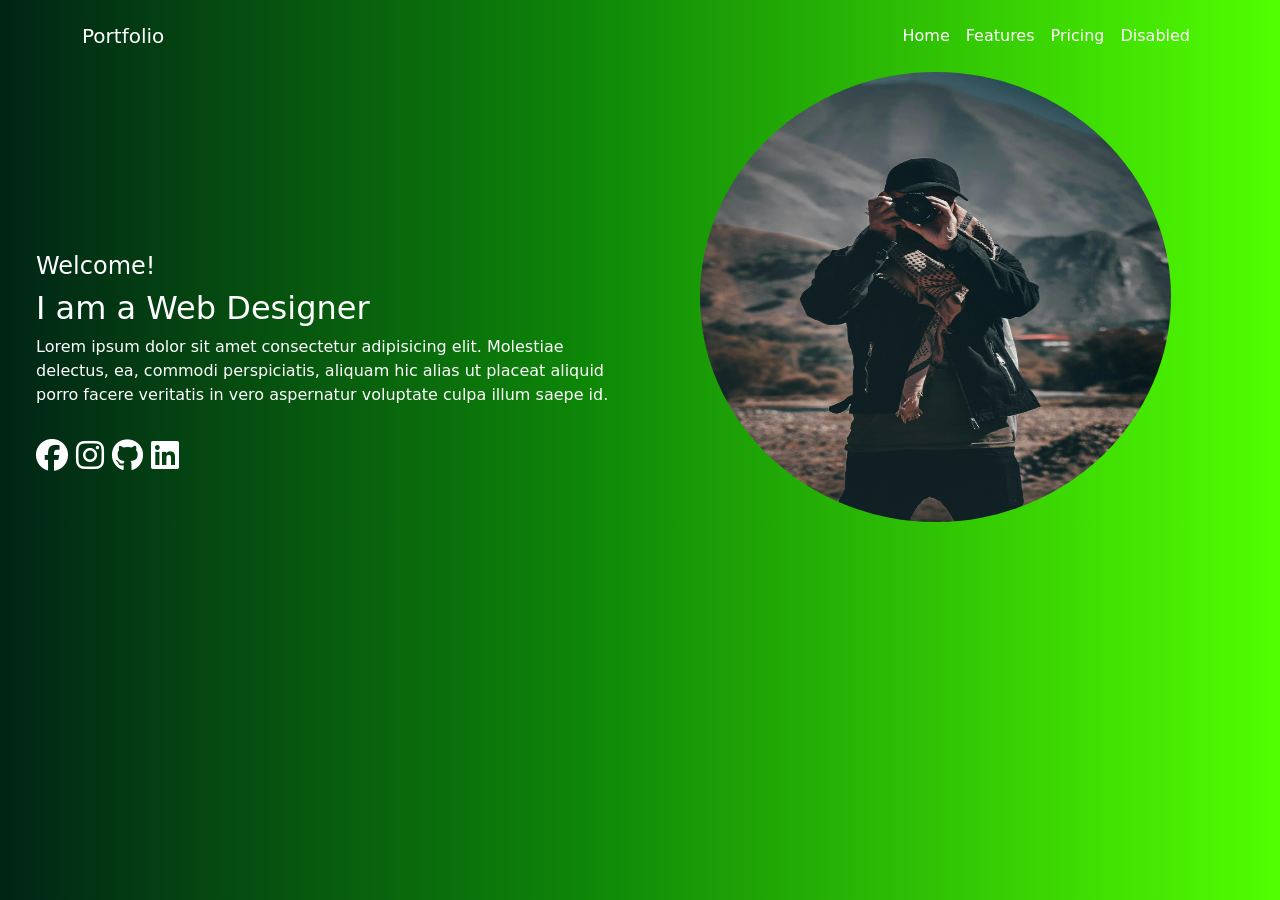
<file: index.html>
<!DOCTYPE html>
<html lang="en">

<head>
  <meta charset="UTF-8">
  <meta name="viewport" content="width=device-width, initial-scale=1.0">
  <title>Sample</title>
  <link href="https://cdn.jsdelivr.net/npm/bootstrap@5.3.3/dist/css/bootstrap.min.css" rel="stylesheet"
    integrity="sha384-QWTKZyjpPEjISv5WaRU9OFeRpok6YctnYmDr5pNlyT2bRjXh0JMhjY6hW+ALEwIH" crossorigin="anonymous">
  <link rel="stylesheet" href="https://cdnjs.cloudflare.com/ajax/libs/font-awesome/6.7.1/css/all.min.css"
    integrity="sha512-5Hs3dF2AEPkpNAR7UiOHba+lRSJNeM2ECkwxUIxC1Q/FLycGTbNapWXB4tP889k5T5Ju8fs4b1P5z/iB4nMfSQ=="
    crossorigin="anonymous" referrerpolicy="no-referrer" />
</head>

<body style="background: rgb(0,36,22);
background: linear-gradient(90deg, rgba(0,36,22,1) 0%, rgba(13,133,8,1) 45%, rgba(82,255,0,1) 100%);
color: white;">
  <nav class="navbar navbar-expand-lg py-3 text-white">
    <div class="container">
      <a class="navbar-brand text-white" href="#">Portfolio</a>
      <button class="navbar-toggler" type="button" data-bs-toggle="collapse" data-bs-target="#navbarNav"
        aria-controls="navbarNav" aria-expanded="false" aria-label="Toggle navigation">
        <span class="navbar-toggler-icon"></span>
      </button>
      <div class="collapse navbar-collapse justify-content-end" id="navbarNav">
        <ul class="navbar-nav">
          <li class="nav-item">
            <a class="nav-link active text-white" aria-current="page" href="#">Home</a>
          </li>
          <li class="nav-item">
            <a class="nav-link active text-white" href="#">Features</a>
          </li>
          <li class="nav-item">
            <a class="nav-link active text-white" href="#">Pricing</a>
          </li>
          <li class="nav-item">
            <a class="nav-link active text-white" aria-disabled="true">Disabled</a>
          </li>
        </ul>
      </div>
    </div>
  </nav>
  <div class="row">

    <div class="col-6 ps-5" style="margin-top: 180px;">
      <h4>Welcome!</h4>
      <h2>I am a Web Designer</h2>
      <p>Lorem ipsum dolor sit amet consectetur adipisicing elit. Molestiae delectus, ea, commodi perspiciatis, aliquam
        hic alias ut placeat aliquid porro facere veritatis in vero aspernatur voluptate culpa illum saepe id.</p>
      <div class="d-flex justify-content-start mt-5">
        <i class="fa-brands fa-facebook fa-2xl"></i>
        <i class="fa-brands fa-instagram fa-2xl ps-2"></i>
        <i class="fa-brands fa-github fa-2xl ps-2"></i>
        <i class="fa-brands fa-linkedin fa-2xl ps-2"></i>
      </div>
    </div>
    <div class="col-6 my-auto">
      <img class="w-75 ms-5 rounded-circle" src="./images/pexels-sulimansallehi-1704488.jpg" alt="profile image"
        style="height: 50vh;">
    </div>

  </div>
</body>

</html>
</file>
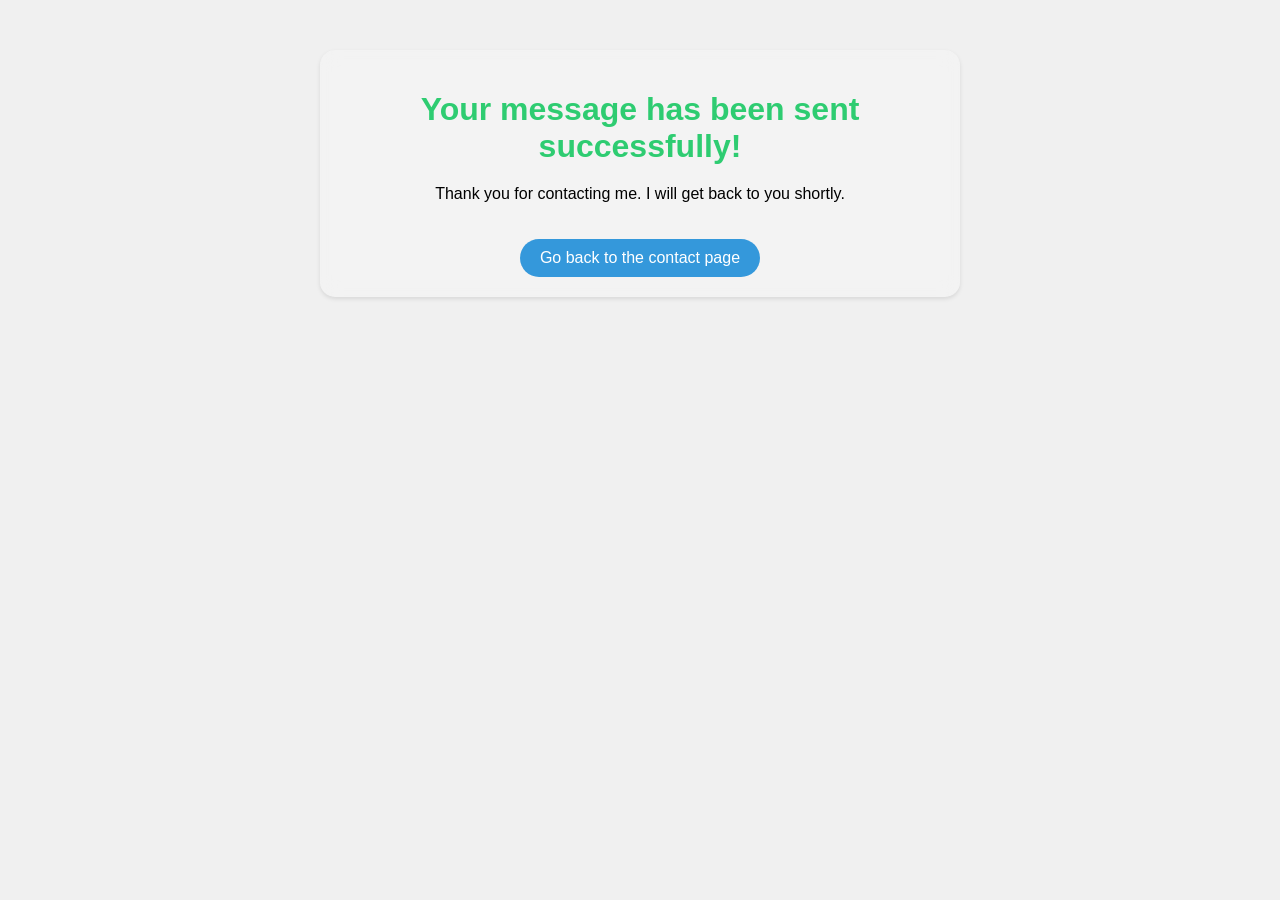
<file: my_portfolio/templates/message_success.html>
<!DOCTYPE html>
<html lang="en">
<head>
    <meta charset="UTF-8">
    <meta name="viewport" content="width=device-width, initial-scale=1.0">
    <title>Message Sent</title>
    <style>
      body {
      font-family: Arial, sans-serif;
      background-color: #f0f0f0;
      margin: 0;
      padding: 0;
      }
      .container {
      max-width: 600px;
      margin: 50px auto;
      padding: 20px;
      text-align: center;
      background: rgba(255, 255, 255, 0.2);
      backdrop-filter: blur(10px);
      border-radius: 15px;
      box-shadow: 0 2px 4px rgba(0, 0, 0, 0.1);
      transition: transform 0.3s ease, box-shadow 0.3s ease;
      }
      .container:hover {
      transform: translateY(-3px);
      box-shadow: 0px 4px 10px rgba(0, 0, 0, 0.2);
      }
      h1 {
      color: #2ecc71;
      margin-bottom: 20px;
      }
      a {
      display: inline-block;
      margin-top: 20px;
      padding: 10px 20px;
      background-color: #3498db;
      color: white;
      text-decoration: none;
      border-radius: 25px;
      transition: all 0.3s ease;
      }
      a:hover {
      background-color: #0056b3;
      transform: translateY(-2px);
      }
    </style>
</head>
<body>
    <div class="container">
        <h1>Your message has been sent successfully!</h1>
        <p>Thank you for contacting me. I will get back to you shortly.</p>
        <a href="{% url 'contact' %}">Go back to the contact page</a>
    </div>
</body>
</html>
</file>
